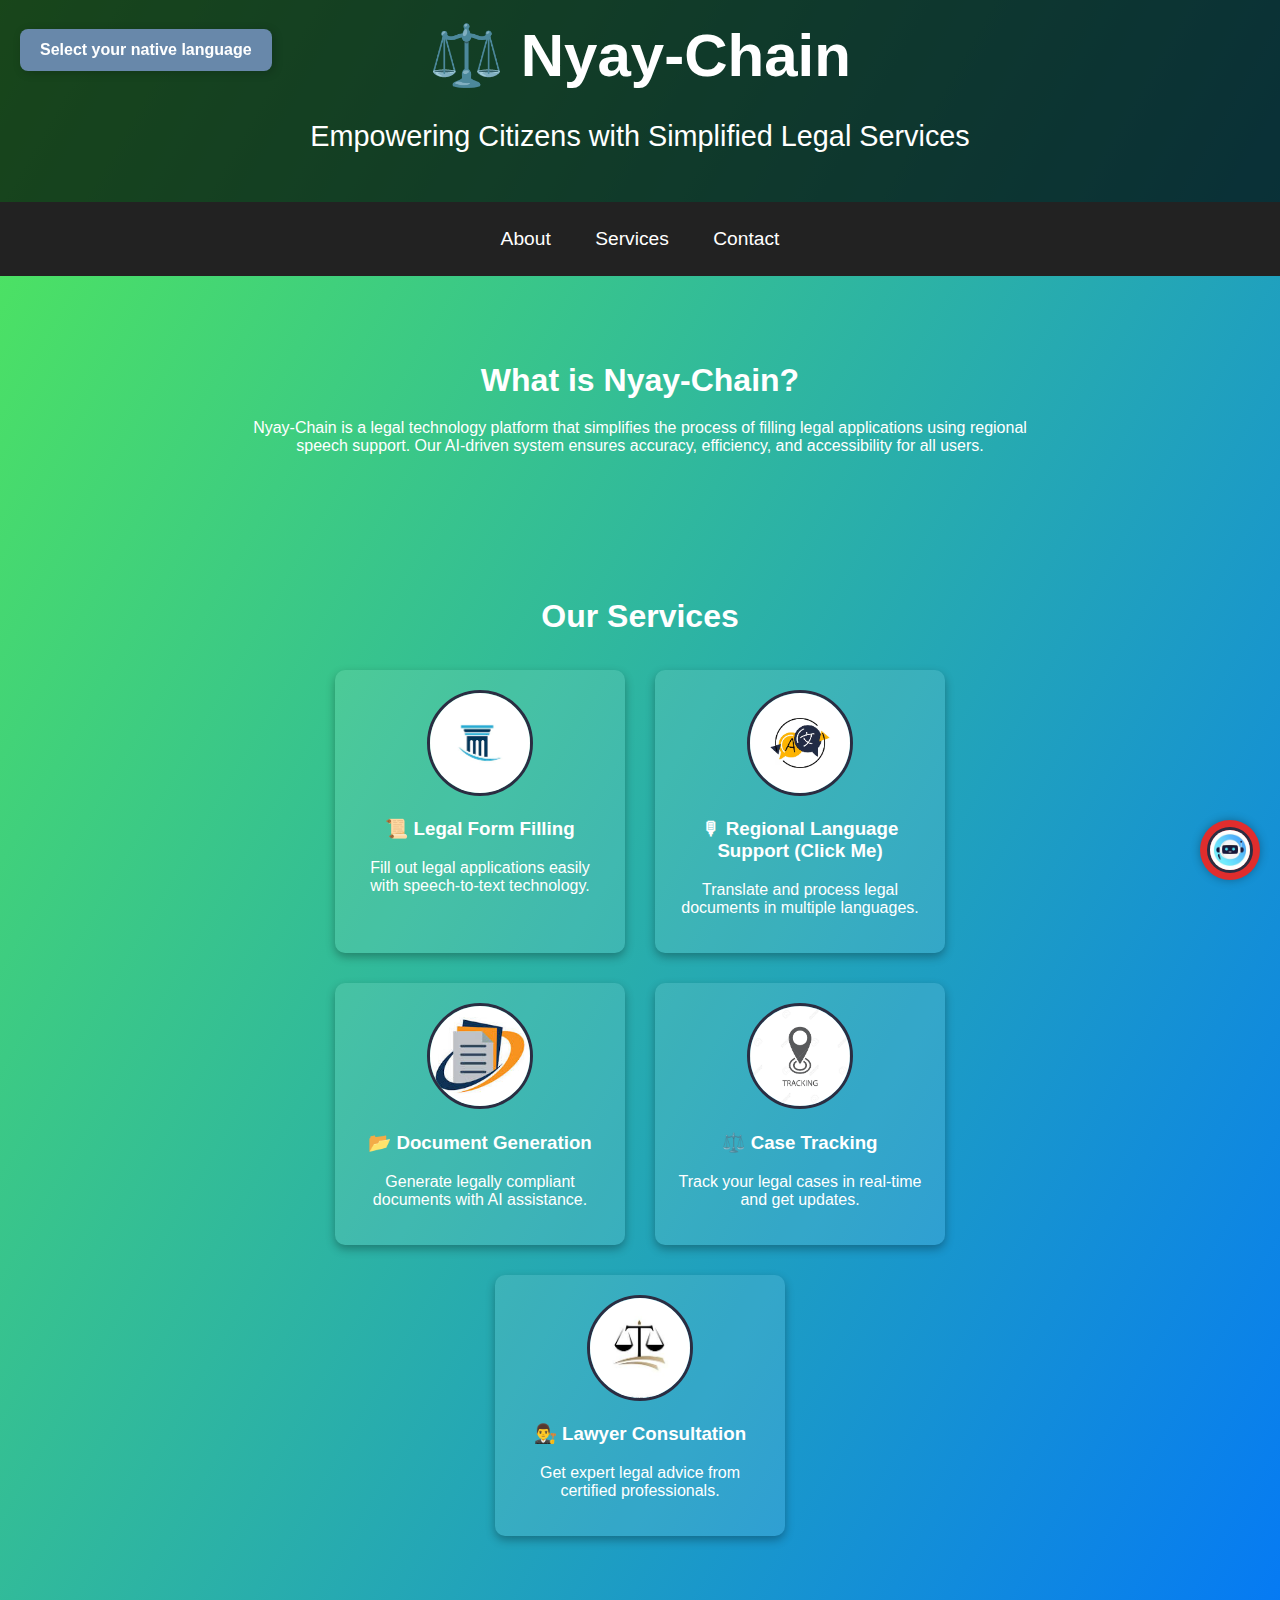
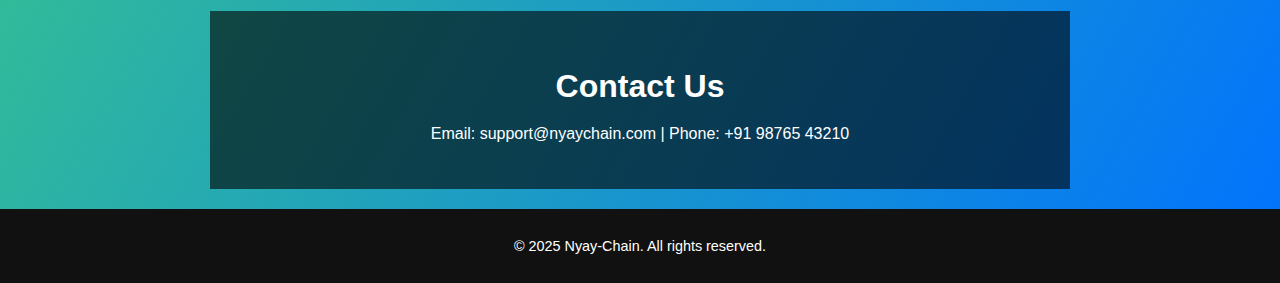
<file: index.html>
<!DOCTYPE html>
<html lang="en">
<head>
    <meta charset="UTF-8">
    <meta name="viewport" content="width=device-width, initial-scale=1.0">
    <title>Nyay-Chain - Simplified Legal Services</title>
    <link rel="stylesheet" href="indexNyay.css">
</head>
<body>
    <header>
        <button id ="lang">Select your native language</button>
        <h1>⚖️ Nyay-Chain</h1>
        <p>Empowering Citizens with Simplified Legal Services</p>
    </header>

    <nav>
        <ul>
            <li><a href="#about">About</a></li>
            <li><a href="#services">Services</a></li>
            <li><a href="#contact">Contact</a></li>
        </ul>
    </nav>

    <section id="about">
        <h2>What is Nyay-Chain?</h2>
        <p>Nyay-Chain is a legal technology platform that simplifies the process of filling legal applications using regional speech support. Our AI-driven system ensures accuracy, efficiency, and accessibility for all users.</p>
    </section>

    <section id="services">
        <h2>Our Services</h2>
        <div class="service-container">
            <div class="service-card">
                <img src="legal.png" alt="Legal Form">
                <h3>📜 Legal Form Filling</h3>
                <p>Fill out legal applications easily with speech-to-text technology.</p>
            </div>
            <div class="service-card">
                <img src="translate.png" alt="">
                <h3>🎙 <a href="langsupp.html">Regional Language Support (Click Me)</a></h3>
                
                <p>Translate and process legal documents in multiple languages.</p>
            </div>
            <div class="service-card">
                <img src="Doc.png" alt="Document">
                <h3>📂 Document Generation</h3>
                <p>Generate legally compliant documents with AI assistance.</p>
            </div>
            <div class="service-card">
                <img src="case.png" alt="Case Tracking">
                <h3>⚖️ Case Tracking</h3>
                <p>Track your legal cases in real-time and get updates.</p>
            </div>
            <div class="service-card">
                <img src="lawyer.png" alt="legal advice">
                <h3>👨‍⚖️ Lawyer Consultation</h3>
                <p>Get expert legal advice from certified professionals.</p>
            </div>
        </div>
    </section>

    <section id="contact">
        <h2>Contact Us</h2>
        <p>Email: support@nyaychain.com | Phone: +91 98765 43210</p>
    </section>
    <!-- Floating Chatbot Icon -->
<div id="chatbot-icon">
    <img src="chatbot.png" alt="Chatbot">
</div>


<div id="chatbot-container">
    <div id="chatbot-header">
        <h3>Chat with Nyay-Chain</h3>
        <button id="close-chatbot">❌</button>
    </div>
    <iframe
        src="https://www.chatbase.co/chatbot-iframe/0OCqjz3WQXqNgMm4CuWrS"
        width="100%"
        height="500px"
        frameborder="0">
    </iframe>
</div>

    <footer>
        <p>© 2025 Nyay-Chain. All rights reserved.</p>
    </footer>
  <script src="indexNyay.js"></script>
</body>
</html>
</file>
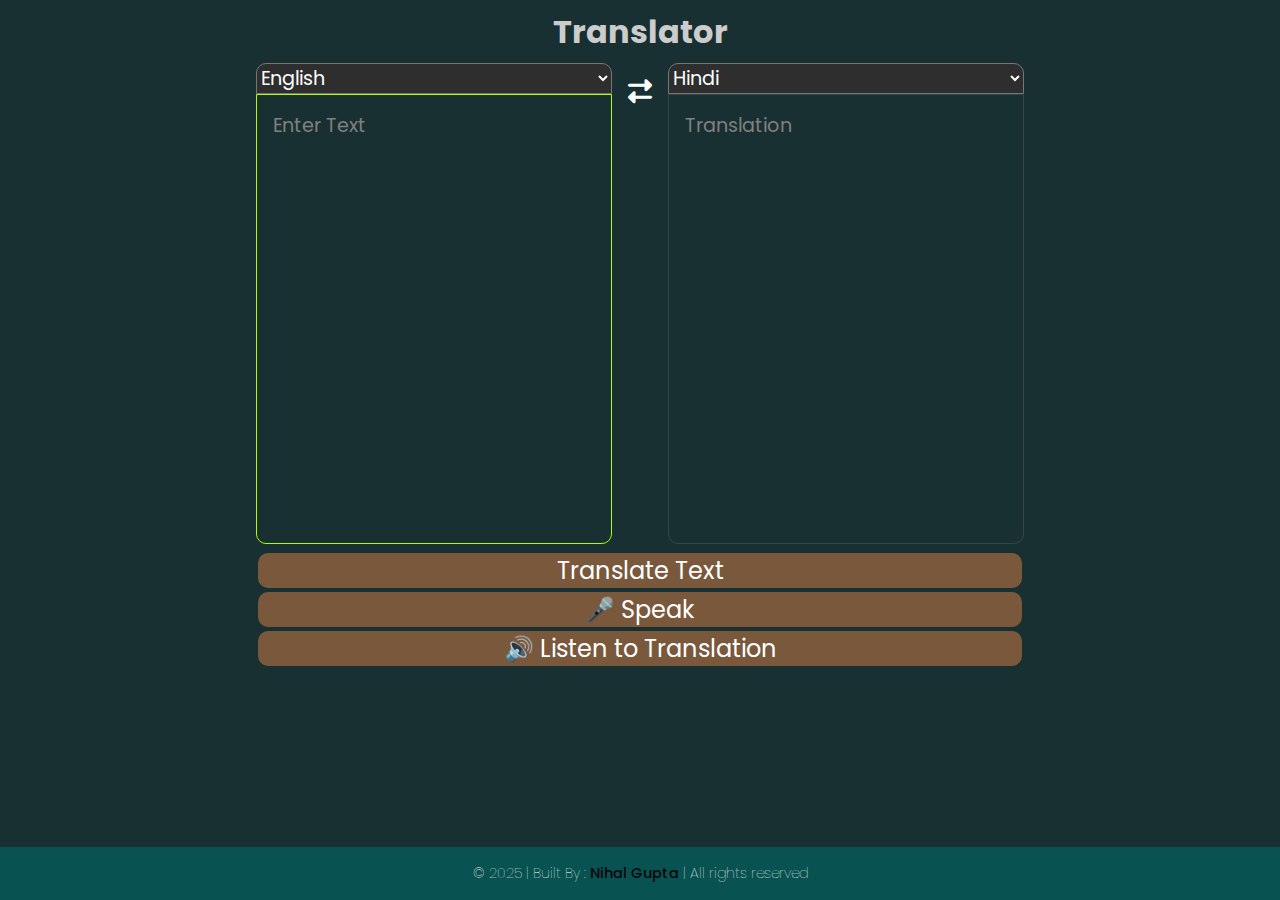
<file: translate.html>
<!DOCTYPE html>
<html lang="en">

<head>
    <meta charset="UTF-8">
    <meta http-equiv="X-UA-Compatible" content="IE=edge">
    <meta name="viewport" content="width=device-width, initial-scale=1.0">
    <link rel="stylesheet" href="https://cdnjs.cloudflare.com/ajax/libs/font-awesome/6.2.0/css/all.min.css">
    <link rel="stylesheet" href="translate.css">
    <title>Translator App</title>
</head>

<body>
    <div class="container">
        <div class="card">
            <div class="header">
                <h2 class="title">Translator</h2>
            </div>
            <div class="inputs">
                <div class="first_input" id="input">
                    <select id="languagesFrom">
                        <option value="en">English</option>
                        <option value="hi">Hindi</option>
                        <option value="ta">Tamil</option>
                        <option value="bn">Bengali</option>
                        <option value="te">Telugu</option>
                        <option value="ur">Urdu</option>
                        <option value="ml">Malayalam</option>
                        <option value="mr">Marathi</option>
                        <option value="gu">Gujarati</option>
                        <option value="pa">Punjabi</option>
                        <option value="kn">Kannada</option>
                        <option value="or">Odia</option>
                    </select>
                    <i class="fas fa-close hidden" id="close"></i>
                    <textarea id="translateFromTXTArea" autofocus cols="30" rows="10" placeholder="Enter Text"></textarea>
                </div>
                <i class="fas fa-exchange-alt" id="icon"></i>
                <div class="second_input" id="input">
                    <select id="languagesTo">
                        <option value="hi">Hindi</option>
                        <option value="en">English</option>
                        <option value="ta">Tamil</option>
                        <option value="bn">Bengali</option>
                        <option value="te">Telugu</option>
                        <option value="ur">Urdu</option>
                        <option value="ml">Malayalam</option>
                        <option value="mr">Marathi</option>
                        <option value="gu">Gujarati</option>
                        <option value="pa">Punjabi</option>
                        <option value="kn">Kannada</option>
                        <option value="or">Odia</option>
                    </select>
                    <textarea id="translateToTXTArea" cols="30" rows="10" placeholder="Translation" disabled></textarea>
                </div>
                <p></p>
            </div>
            <button class="btn">Translate Text</button>
            <button class="btn">🎤 Speak</button> 
            <button class="btn">🔊 Listen to Translation</button> 
        </div>
      
        <footer>
            <h3>&copy 2025 | Built By : <a href="https://www.linkedin.com/in/nihal-gupta-015a77277">Nihal Gupta</a> | All rights reserved</h3>
        </footer>
    </div>
    <script src="translate.js"></script>
</body>

</html>
</file>
<file: indexNyay.css>
/* General Styles */
body {
    font-family: 'Arial', sans-serif;
    margin: 0;
    padding: 0;
    background: linear-gradient(120deg, #51e959, #0072ff);
    color: white;
    text-align: center;
}

/* Header */
header {
    background: rgba(0, 0, 0, 0.7);
    padding: 20px;
    font-size: 1.5em;
}

header h1 {
    margin: 0;
    font-size: 2.5em;
}

header p {
    font-size: 1.2em;
}

/* Navigation */
nav {
    background: #222;
    padding: 10px;
     
}

nav ul {
    list-style: none;
    padding: 0;
}

nav ul li {
    display: inline;
    margin: 0 20px;
}

nav ul li a {
    color: white;
    text-decoration: none;
    font-size: 1.2em;
}

nav ul li a:hover {
    text-decoration: underline;
}

/* Sections */
section {
    padding: 40px;
    margin: 20px auto;
    max-width: 800px;
}

h2 {
    font-size: 2em;
    margin-bottom: 20px;
}

/* Services Section */
.service-container {
    display: flex;
    flex-wrap: wrap;
    justify-content: center;
}

.service-card {
    background: rgba(255, 255, 255, 0.1);
    padding: 20px;
    margin: 15px;
    width: 250px;
    border-radius: 10px;
    box-shadow: 0 4px 10px rgba(0, 0, 0, 0.3);
    transition: transform 0.3s ease;
}

.service-card:hover {
    transform: scale(1.05);
}

/* Contact */
#contact {
    background: rgba(0, 0, 0, 0.6);
    padding: 30px;

}
img {
    border-radius: 50%;  /* Makes the image circular */
    height: 100px;       /* Ensures height remains 100px */
    width: 100px;        /* Ensures width remains 100px */
    object-fit: cover;   /* Ensures the image is properly cropped within the circle */
    border: 3px solid #2B2D42; /* Optional: Adds a stylish border */
}
a {
    color: white;
    text-decoration: none;
}
/* Style for the Language Button */
#lang {
    position: fixed;
    left: 20px; /* Position on the left side */
    top: 50px;
    transform: translateY(-50%); /* Center vertically */
    
    background-color: #6888aa; /* Blue color */
    color: white;
    border: none;
    padding: 12px 20px;
    font-size: 16px;
    font-weight: bold;
    border-radius: 8px;
    cursor: pointer;
    box-shadow: 2px 2px 10px rgba(0, 0, 0, 0.2);
    transition: all 0.3s ease-in-out;
}

/* Hover Effect */
#lang:hover {
    background-color: #044d28; /* Darker Blue */
    transform: translateY(-50%) scale(1.1); /* Slight Zoom Effect */
    box-shadow: 4px 4px 15px rgba(0, 0, 0, 0.3);
}

/* Active Effect */
#lang:active {
    background-color: #004080; /* Even Darker Blue */
    transform: translateY(-50%) scale(1.05);
}


/* Floating Chatbot Icon */
#chatbot-icon {
    position: fixed;
    bottom: 20px;
    right: 20px;
    width: 60px;
    height: 60px;
    background-color: rgb(224, 45, 45);
    border-radius: 50%;
    box-shadow: 0px 0px 10px rgba(0, 0, 0, 0.3);
    cursor: pointer;
    display: flex;
    align-items: center;
    justify-content: center;
}
#chatbot-icon img {
    width: 40px;
    height: 40px;
}

/* Chatbot Modal */
#chatbot-container {
    display: none;
    position: fixed;
    bottom: 90px;
    right: 20px;
    width: 400px;
    height: 550px;
    background: white;
    box-shadow: 0px 0px 10px rgba(0, 0, 0, 0.3);
    border-radius: 10px;
    overflow: hidden;
}

/* Chatbot Header */
#chatbot-header {
    background-color: #719bc7;
    color: white;
    padding: 10px;
    display: flex;
    justify-content: space-between;
    align-items: center;
}
#close-chatbot {
    background: rgb(241, 233, 233);
    color: white;
    border: none;
    padding: 5px 10px;
    cursor: pointer;
    font-size: 16px;
}



/* Footer */
footer {
    background: #111;
    padding: 15px;
    font-size: 0.9em;
}
</file>
<file: translate.css>
@import url("https://fonts.googleapis.com/css2?family=Poppins:wght@400;500;600;700&family=Ubuntu:wght@400;500;700&display=swap");

body {
    font-family: 'Poppins', sans-serif !important;
    background: #183031
}

*{
    margin: 0;
    padding: 0;
    box-sizing: border-box;
}

.container {
    position: relative;
    min-height: 100vh;
}

.card {
    width: 60%;
    height: auto;
    display: flex;
    flex-direction: column;
    justify-content: center;
    position: absolute;
    left: 50%;
    transform: translateX(-50%);
}
.header {
    display: flex;
    flex-direction: column;
    align-items: center;
}

.title {
    color: #ccc;
    margin-block: 1%;
    font-size: 2rem;
}

.inputs{
    display: flex;
}

textarea{
    width: 100%;
    resize: none;
    height: 50vh;
    background: transparent;
    font-family: inherit;
    font-size: 1.2rem;
    color: white;
    padding: 1rem;
    border-bottom-left-radius: 10px;
    border-bottom-right-radius: 10px;
    outline: none;
}

textarea:focus{
    border: 1px solid rgb(170, 255, 0);
}

textarea::placeholder{
    font-family: 'Poppins', sans-serif !important;
    color: grey;
    font-size: 1.2rem;
}
.first_input{
    position: relative;
}

#close{
    background: red;
    width: auto;
    padding: .4rem;
    padding-block: .2rem;
    z-index: 1000;
    position: absolute;
    right: 0;
    cursor: pointer;
}

.hidden{
    display: none;
}

#input select{
    background: #2E2E2E;
    width: 100%;
    font-family: inherit !important;
    border-top-left-radius: 10px;
    border-top-right-radius: 10px;
    color: white;
    font-size: 1.2rem;
}

#icon{
    font-size: 1.5rem;
    color: white;
    display: flex;
    cursor: pointer;
    margin: 1rem;
    height: 100%;
}

.btn{
    background: #7a583c;
    color: white;
    margin: 2px;
    border-radius: 10px;
    font-size: 1.5rem;
    font-family: inherit;
    border: none;
    cursor: pointer;
}

.btn:hover{
    background: #4e3b2c;
}

footer {
    position: absolute;
    position: fixed;
    width: 100%;
    bottom: 0;
    text-align: center;
    background: #085252;
    padding-block: 1rem;
    z-index: 1000;
}

footer h3{
    font-size: .9rem;
    color: white;
    font-weight: 100;
}

footer h3 a {
    color: rgb(6, 6, 8);
    text-decoration: none;
    font-weight: 500;
}

footer h3 a:hover{
    color: yellowgreen;
}
@media(max-width:1200px){
    .card{
        width: 90%;
    }
}

@media(max-width:700px){
    .inputs{
        display: flex;
        flex-direction: column;
    }
    textarea{
        height: 18vh;
    }
    #icon{
        display: flex;
        align-items: center;
        justify-content: center;
        margin: .5rem;
    }
}
/* Button hover effects */
.btn {
    transition: all 0.3s ease-in-out;
}
.btn:hover {
    background-color: #4CAF50;
    transform: scale(1.05);
}

/* Translation box loading effect */
.loading {
    background: repeating-linear-gradient(
        45deg,
        #f3f3f3,
        #e0e0e0 10px,
        #f3f3f3 20px
    );
    animation: shimmer 1s infinite linear;
}

@keyframes shimmer {
    0% { background-position: -100px 0; }
    100% { background-position: 100px 0; }
}

/* Microphone recording animation */
.recording {
    background-color: red !important;
    animation: pulse 1s infinite;
}
@keyframes pulse {
    0% { transform: scale(1); }
    50% { transform: scale(1.2); }
    100% { transform: scale(1); }
}

/* Play button animation */
.playing {
    animation: bounce 0.5s ease-in-out infinite;
}
@keyframes bounce {
    0%, 100% { transform: scale(1); }
    50% { transform: scale(1.1); }
}

/* Rotate animation for swap button */
.rotate {
    transform: rotate(180deg);
    transition: transform 0.5s ease-in-out;
}


/* Fade out effect */
.fadeOut {
    opacity: 0;
    transition: opacity 0.5s ease-out;
}
</file>
